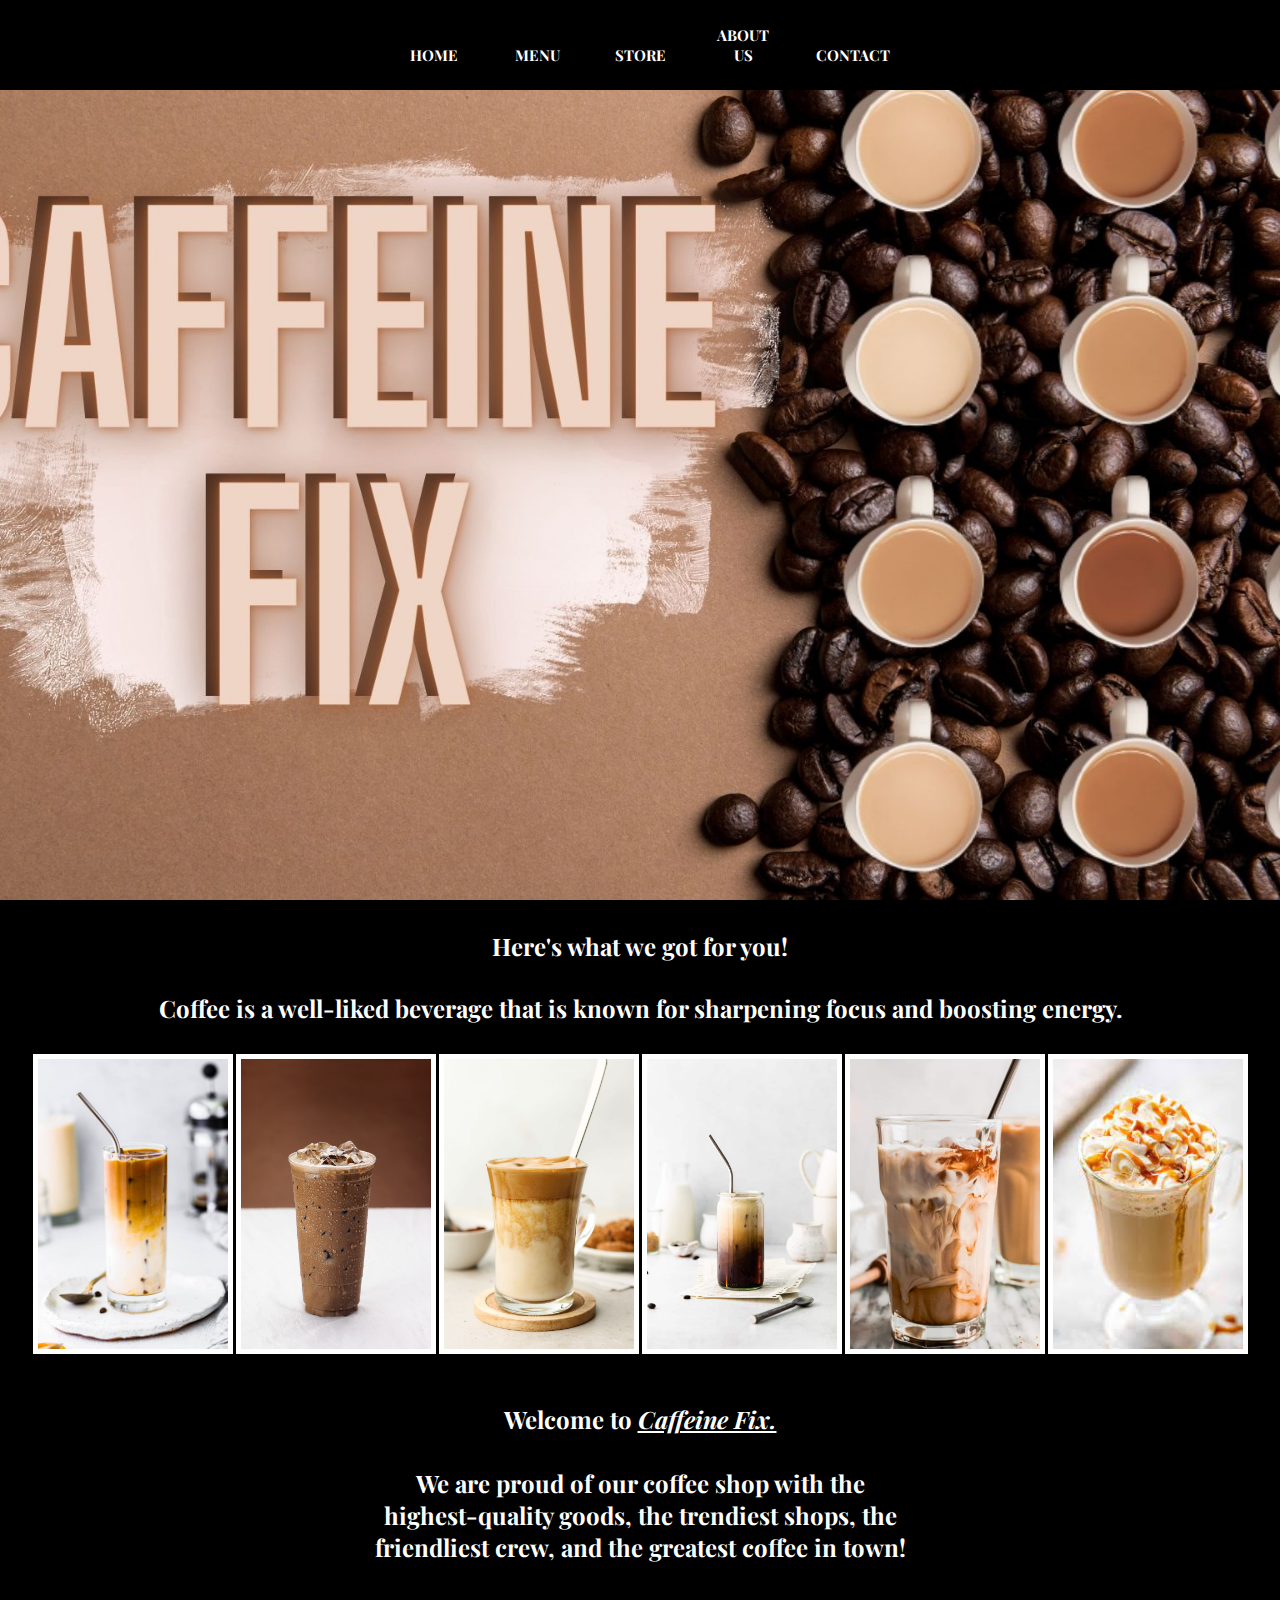
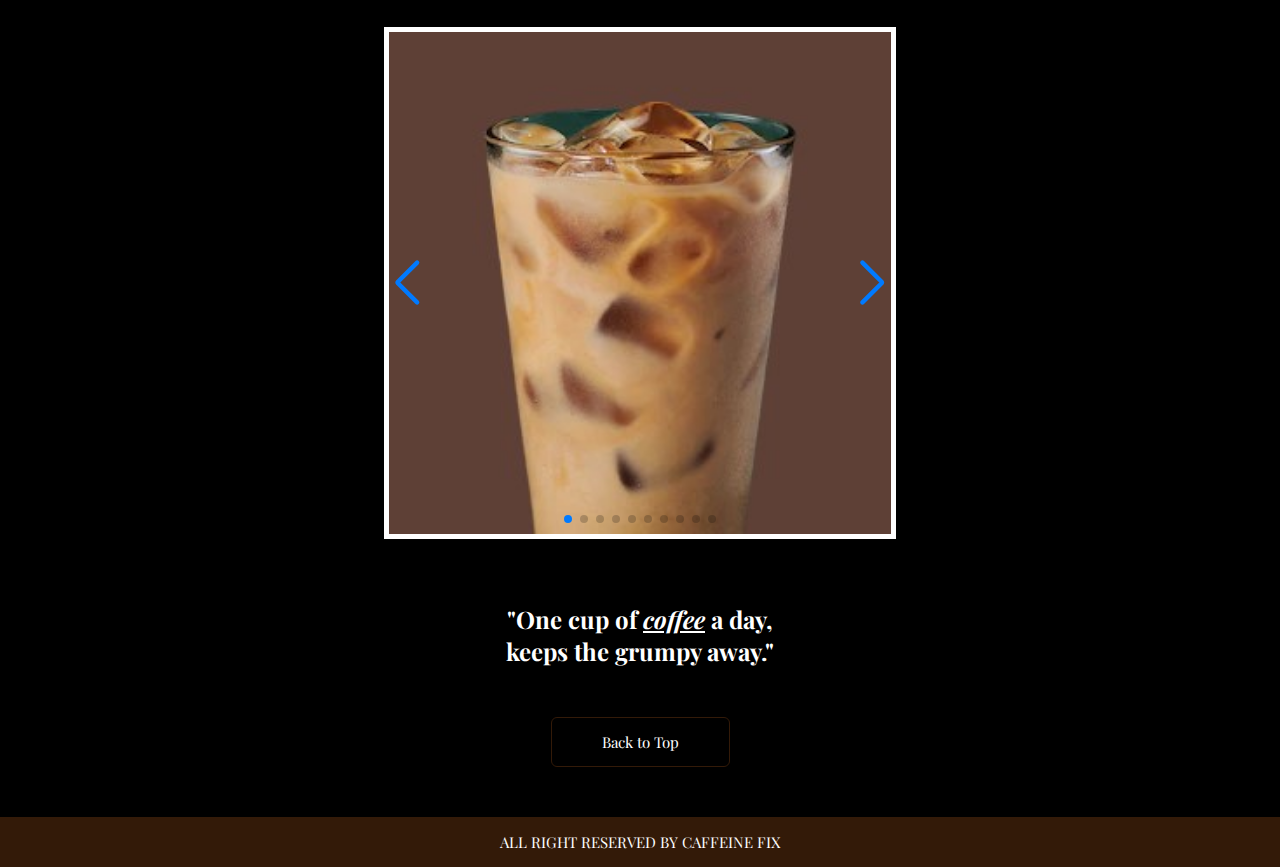
<file: index.html>
<!DOCTYPE html>
<html>
<head>
	<meta charset="utf-8">
	<meta http-equiv="X-UA-Compatible" content="IE-edge">
	<meta name="viewpoint" content="width=device-width, initial-scale=1.0">
	<title>My Corporate website</title>
    <link rel="stylesheet" href="style.css">
   
    <link rel="stylesheet" href="https://cdn.jsdelivr.net/npm/swiper@8/swiper-bundle.min.css">
	<link rel="stylesheet" href="https://cdnjs.cloudflare.com/ajax/libs/font-awesome/4.7.0/css/font-awesome.min.css">
	<link rel="preconnect" href="https://fonts.googleapis.com">
	<link rel="preconnect" href="https://fonts.gstatic.com" crossorigin>
	<link href="https://fonts.googleapis.com/css2?family=Playfair+Display&display=swap" rel="stylesheet">

	
    <style>
       *{
	       margin: 0;
	       padding: 0;
	       font-family: 'Playfair Display' , serif;
	       box-sizing: border-box;
		}

		body{
			background: rgb(0, 0, 0);
			color: #fff;
		}

		#header{
			width: 100%;
			height: 100vh;
			background-image: url(images/header.jpg);
			background-size: cover;
			background-position: center;
		}

		.menu-bar
		{
			background: #331a08;
			text-align: center;
		}

		.menu-bar ul
		{
			display: inline-flex;
			list-style: none;
			color: #fff;

		}

		.menu-bar ul li
		{
			width: 125px;
			margin: 15px;
			padding: 15px;
		}

		.container{
			padding: 10px 10%;
		}

		nav{
			display: flex;
			align-items: center;
			justify-content: space-between;
			flex-wrap: wrap;
		}

		nav ul li{
			display: inline-block;
			list-style: none;
			margin: 0;
			text-align: center;
			
		}

		nav ul li a{
			color: #000000;
			text-decoration: none;
			font-size: 18px;
			margin:0;
			padding: 25px 20px;
			font-size: 15px;
			text-transform: uppercase;
			
		}

		.btn
		
		{
			display: block;
			margin:50px auto;
			width: fit-content;
			border: 1px solid #331a08;
			padding: 14px 50px;
			border-radius: 6px;
			text-decoration: none;
			color: #fff;
			font-size: 15px;
		}
		

		.btn:hover{
			background: #331a08;
		}

		footer{
			background:#331a08;
			color:#fff;
			padding:15px 50px;
			text-align:center;
			font-size: 15px;
		}

        *{
            margin: 0;
            padding: 0;
            box-sizing: border-box;
        }
    
        .container{
            width: 30%;
            height: 40vh;
            display: inline;
            align-items: center;
            justify-self: center;
			
        }

        .swiper{
            width: 40%;
            height: fit-content;
        }
        .swiper-slide img{
            width: 100%;
			display: flex;
			margin-left: auto;
			margin-right: auto;
			grid-column: auto;
        }
	    img {
		    border: 5px solid #fff;
		    align-items: center;
		    justify-content: center;
		   
        }

		img:hover {
			-webkit-transform: scaleX(-1);
			transform: scaleX(-1);
		}
		

		body {margin:0;}
	    
	    .topnav {
		    background-color: #331a08;
		    overflow: hidden;
        }
	    .topnav a {
		    float: left;
		    color: #f2f2f2;
		    text-align: center;
		    padding: 5px 16px;
		    text-decoration: none;
		    font-size: 17px;
        }
	    .topnav a:hover {
		    background-color: #ddd;
		    color: black;
        }
	    .topnav a.active {
		    background-color: #866743;
		    color: white;
		}
		   
		*
	    h1 { 
		    text-align: center; 
		    justify-content: center;
		}
	    body {
		    background-color: #000000;
		    color: white;
		    font-family: 'Franklin Gothic Medium';font-size: 12px;
	    }

    </style>
</head>
<body align="center" >
    <div id="header">
                <div class="navbar">
                    <ul>
                        <li><a href="index.html">HOME</a></li>
                        <li><a href="menu.html">MENU</a></li>
                        <li><a href="store.html">STORE</a></li>
                        <li><a href="aboutus.html">ABOUT US</a></li>
                        <li><a href="contact.html">CONTACT</a></li>
                    </ul>
                    
                </div>
	</div>

	<br>
	<br>

	  <h1 >Here's what we got for you!</h1>
	<br>
	<br>

	<h1>
		<p>Coffee is a well-liked beverage that is known for sharpening focus and boosting energy.</p>
	</h1>


<br>
<br>
	<img src="images/coffee.jpg"
	alt="picture of a coffee"
	height="300"
	width="200"
	hspace="100"
	justify-content: center;
	align-items: center>
	

	<img src="images/icedchocolate.jpg"
	alt="picture of a coffee"
	height="300"
	width="200"
	hspace="100"
	justify-content: center;
	align-items: center>

	<img src="images/dalgona.jpg"
	alt="picture of a coffee"
	height="300"
	width="200"
	hspace="100"
	justify-content: center;
	align-items: center>

	<img src="images/vanillalatte.jpg"
	alt="picture of a coffee"
	height="300"
	width="200"
	hspace="100"
	justify-content: center;
	align-items: center>

	<img src="images/iceespresso.jpg"
	alt="picture of a coffee"
	height="300"
	width="200"
	hspace="100"
	justify-content: center;
	align-items: center>

	<img src="images/caramel.jpg"
	alt="picture of a coffee"
	height="300"
	width="200"
	hspace="100"
	justify-content: center;
	align-items: center>


</div>

	  <br>
	  <br>
	  <br>
	  <br>

	  <h1><font face="serif">Welcome to <i><u>Caffeine Fix.</u></i> </font></h1>

	  <h1  align="center"> <font face="serif">
		<br> We are proud of our coffee shop with the
		<br>  highest-quality goods, the trendiest shops, the
		<br> friendliest crew, and the greatest coffee in town!
		</p>
		</font>
	

	<br>
	
    <div class="container">
        <div class="swiper">
            <!-- Additional required wrapper -->
            <div class="swiper-wrapper" align="center" hspace="600">
              <!-- Slides -->
              <div class="swiper-slide"><img src="images/cf1.jpg" ></div>
              <div class="swiper-slide"><img src="images/cf2.jpg" ></div>
              <div class="swiper-slide"><img src="images/cf3.jpg" ></div>
              <div class="swiper-slide"><img src="images/cf4.jpg" ></div>
              <div class="swiper-slide"><img src="images/cf5.jpg" ></div>
              <div class="swiper-slide"><img src="images/cf6.jpg" ></div>
			  <div class="swiper-slide"><img src="images/cf7.jpg" ></div>
			  <div class="swiper-slide"><img src="images/cf8.jpg" ></div>
			  <div class="swiper-slide"><img src="images/cf9.jpg" ></div>
			  <div class="swiper-slide"><img src="images/cf10.jpg" ></div>
              
            </div>

            <div class="swiper-pagination"></div>

            <div class="swiper-button-prev"></div>
            <div class="swiper-button-next"></div>
          </div>
    </div>
	</h1>
	<h1> 
		<p>
		<br> "One cup of <i><u>coffee</u></i> a day,
		<br> keeps the grumpy away."
		</p>
	</h1>
	

    <a href="#" class="btn">Back to Top</a>

</div>


<script src="https://cdn.jsdelivr.net/npm/swiper@8/swiper-bundle.min.js"></script>

<script>
    const swiper = new Swiper('.swiper', {

  loop: true,

  pagination: {
    el: '.swiper-pagination',
  },

  navigation: {
    nextEl: '.swiper-button-next',
    prevEl: '.swiper-button-prev',
  },

 
});
</script>

<footer>
    <p>ALL RIGHT RESERVED BY CAFFEINE FIX</p>
    </footer>


</body>
</html>
</file>
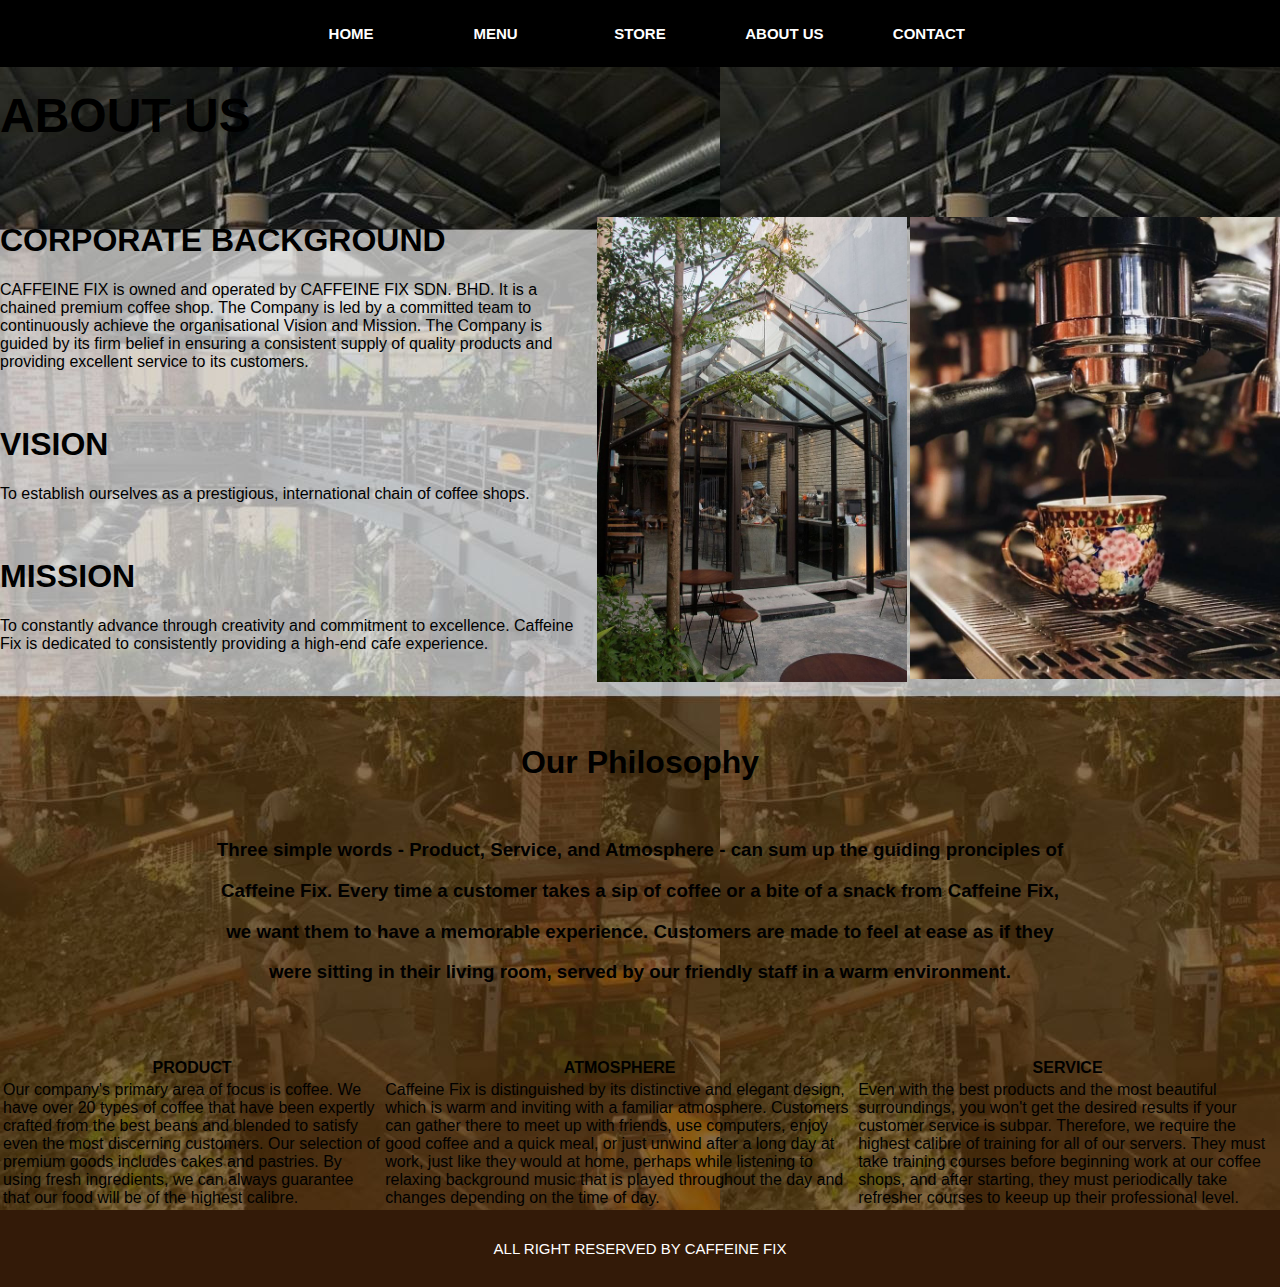
<file: aboutus.html>
<html>
    <head>
        <title>
            ABOUT US
        </title>
        <link rel="stylesheet" href="style.css">
       
           <body background="images/photo_2023-02-04_00-30-03.jpeg">

            <div class="navbar">
                <ul>
                    <li><a href="index.html">HOME</a></li>
                    <li><a href="menu.html">MENU</a></li>
                    <li><a href="store.html">STORE</a></li>
                    <li><a href="aboutus.html">ABOUT US</a></li>
                    <li><a href="contact.html">CONTACT</a></li>
                </ul>
        </body>

    <head>
            <h1 style="text-align:left;"> <font size="40"> ABOUT US</font> </h1>
    
    </head>
<br>
<br>
    <p> 
    <!--Inserting internal images-->
    <img src="images/Where To Drink Coffee In Kuala Lumpur Malaysia -.jpeg" align="right" width="370px">
    <img src="images/Gallery of Brewman Coffee Concept_85 Design -22.jpeg" align="right" width="310px">
    </p>

    <p><h1> CORPORATE BACKGROUND </h1></em></p>
    <p> CAFFEINE FIX is owned and operated by CAFFEINE FIX SDN. BHD. It is a chained premium coffee shop. The Company is led by a committed team to continuously achieve the organisational Vision and Mission. The Company is guided by its firm belief in ensuring a consistent supply of quality products and providing excellent service to its customers. </p>
<br>
    <p><h1> VISION </h1></p>
    <p> To establish ourselves as a prestigious, international chain of coffee shops. </p>
<br>
    <p><h1> MISSION </h1></p>
    <p> To constantly advance through creativity and commitment to excellence. Caffeine Fix is dedicated to consistently providing a high-end cafe experience. </p>
<br>
<br>
<br>
     <head>
        <p>
            <h1 style="text-align:center;"> Our Philosophy </h1>
        </p>
     </head>
<br>
    <h3 style="text-align:center;"> Three simple words - Product, Service, and Atmosphere - can sum up the guiding pronciples of </h3>
    <h3 style="text-align:center;"> Caffeine Fix. Every time a customer takes a sip of coffee or a bite of a snack from Caffeine Fix, </h3>
    <h3 style="text-align:center;"> we want them to have a memorable experience. Customers are made to feel at ease as if they </h3>
    <h3 style="text-align:center;"> were sitting in their living room, served by our friendly staff in a warm environment. </h3>
<br>
<br>
<br>
    <table>
          <tr><th>PRODUCT</th> <th>ATMOSPHERE</th> <th>SERVICE</th></tr>
          <tr><td> Our company's primary area of focus is coffee. We have over 20 types of coffee that have been expertly crafted from the best beans and blended to satisfy even the most discerning customers. Our selection of premium goods includes cakes and pastries. By using fresh ingredients, we can always guarantee that our food will be of the highest calibre.</td><td> Caffeine Fix is distinguished by its distinctive and elegant design, which is warm and inviting with a familiar atmosphere. Customers can gather there to meet up with friends, use computers, enjoy good coffee and a quick meal, or just unwind after a long day at work, just like they would at home, perhaps while listening to relaxing background music that is played throughout the day and changes depending on the time of day.</td><td> Even with the best products and the most beautiful surroundings, you won't get the desired results if your customer service is subpar. Therefore, we require the highest calibre of training for all of our servers. They must take training courses before beginning work at our coffee shops, and after starting, they must periodically take refresher courses to keeup up their professional level. </td></tr>
    </table>
    <footer>
        <p>ALL RIGHT RESERVED BY CAFFEINE FIX</p>
        </footer>
    </html>
</file>
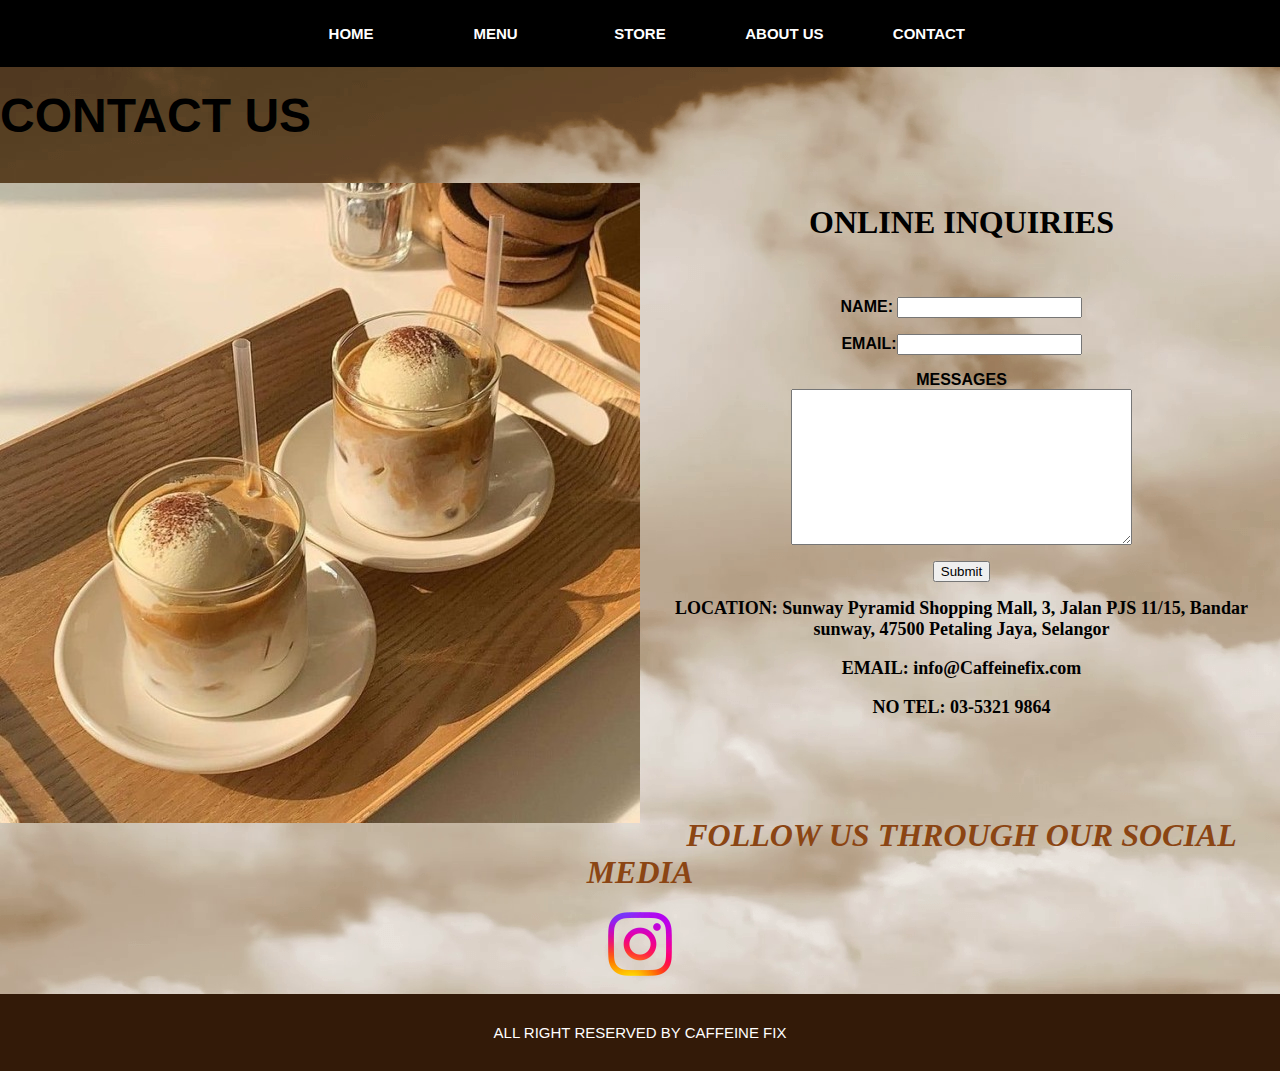
<file: contact.html>
<html>
    <head>
        <title>CONTACT</title>
        <link rel="stylesheet" href="style.css">
    </head>
    <body bgcolor="#DEB887" align="center" background="images/okk.png">
        <div class="navbar">
            <ul>
                <li><a href="index.html">HOME</a></li>
                <li><a href="menu.html">MENU</a></li>
                <li><a href="store.html">STORE</a></li>
                <li><a href="aboutus.html">ABOUT US</a></li>
                <li><a href="contact.html">CONTACT</a></li>
            </ul>
            
        </div>
        
        <h1 align="left"><font size="40">CONTACT US</font> </h1>
       
        <br>
        <style>
            img:hover {
              -webkit-transform: scaleX(-1);
              transform: scaleX(-1);
            }
            </style>
        <img src="images/cofeefe.jpg" alt="cofee" align="left">
         <form name="form1" method="post" action="mailto:nnajwaez@gmail.com" align="center" > <h1> <font face="tahoma"> ONLINE INQUIRIES </font></h1> 
            <br>
            <p>
        <b>NAME:</b> <input name="your name" type="text">
        <p>
        <b>EMAIL:</b><input name="email" type="text">
        </p>
        <b>MESSAGES</b>
        <br><textarea name="message" rows="10" cols="40" style="display: inline;"></textarea>
        <p><input name="Submit" type="Submit" value="Submit"> </p>
        </p>
        </form>
        
        <font face="tahoma" font size="4" align="center">
        <b>LOCATION: Sunway Pyramid Shopping Mall, 3, Jalan PJS 11/15, Bandar sunway, 47500 Petaling Jaya, Selangor
        <p>EMAIL: info@Caffeinefix.com</p>
        <p>NO TEL: 03-5321 9864</p>
        <br>
        <br>
        <br>
        <p>
        <i> <font size="6" style="color: #8B4513;" align="center">FOLLOW US THROUGH OUR SOCIAL MEDIA </font></i>
        <br>
        <br>
        <a href="https://www.instagram.com/caffe_fix/" ><img src="images/igi.png"></a>
        </b>
        </p>
        </font>
        <footer>
            <p>ALL RIGHT RESERVED BY CAFFEINE FIX</p>
            </footer>
    </body>
</html>
</file>
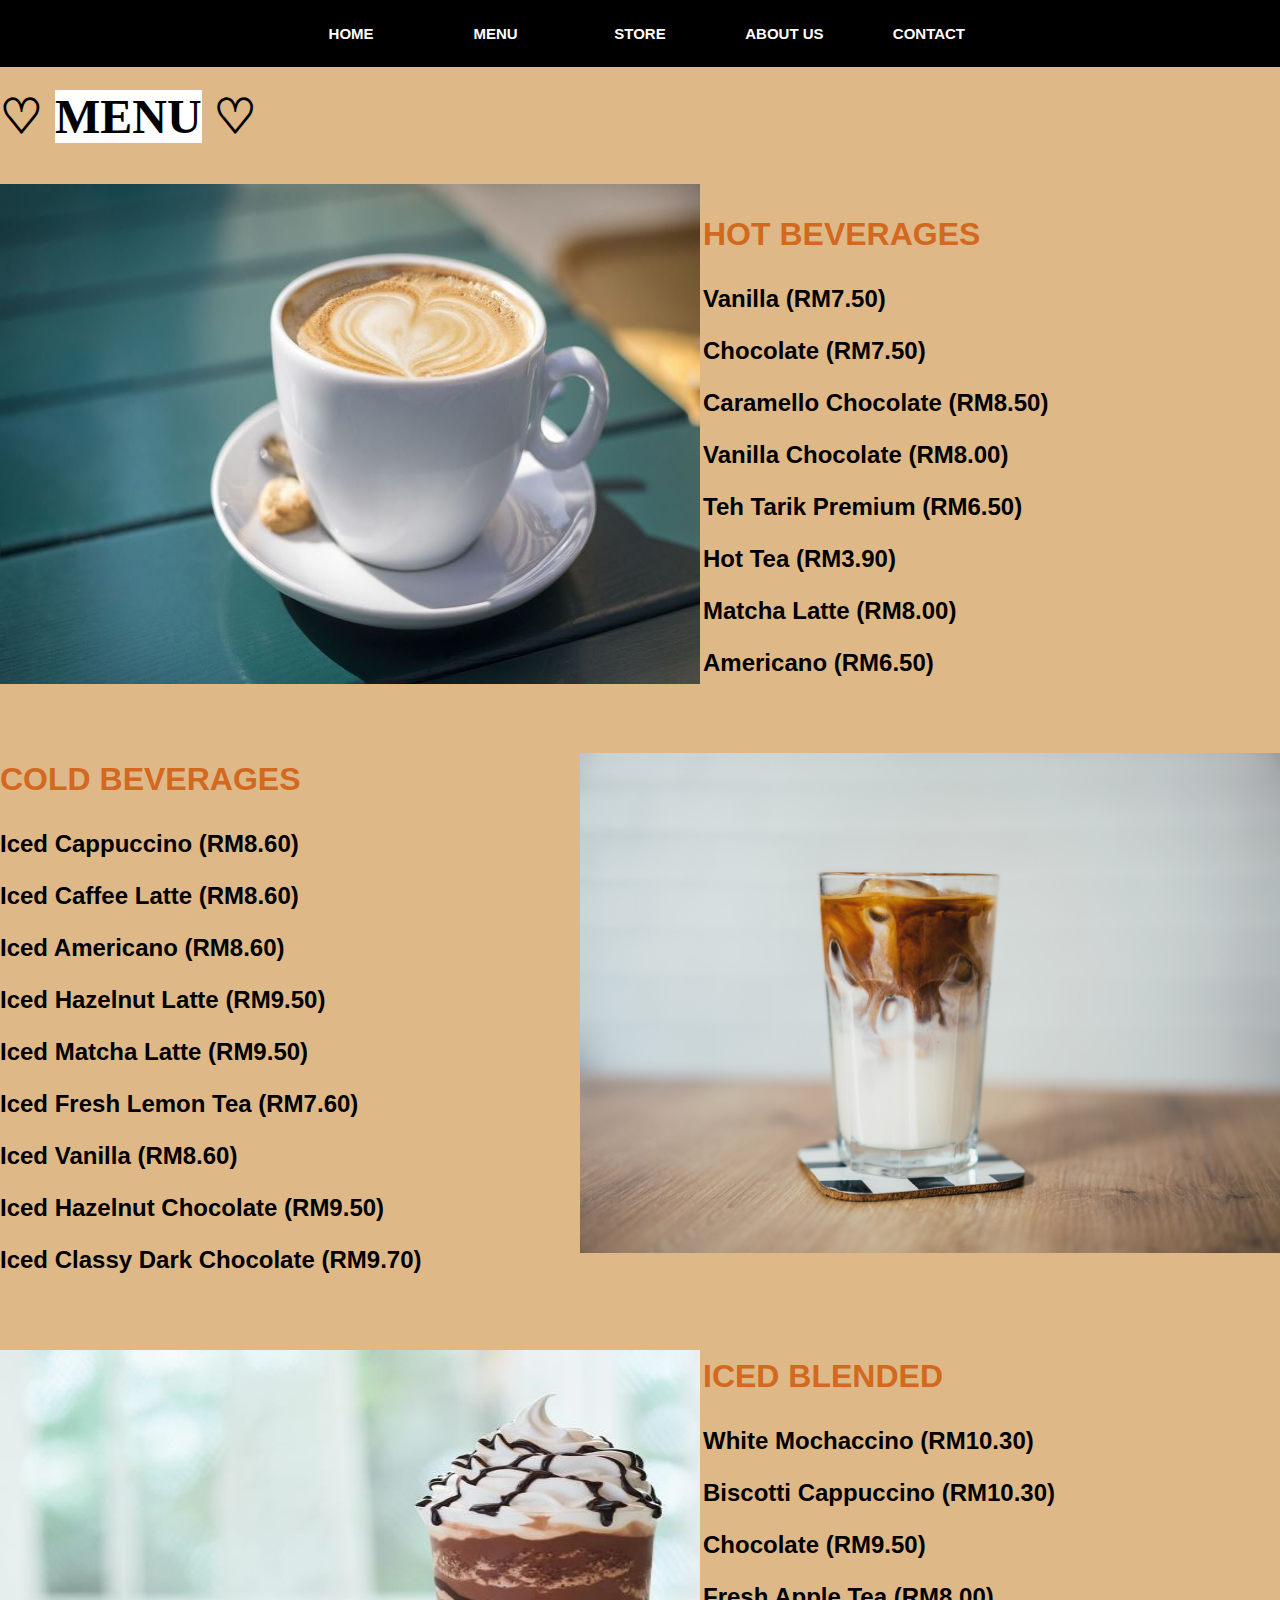
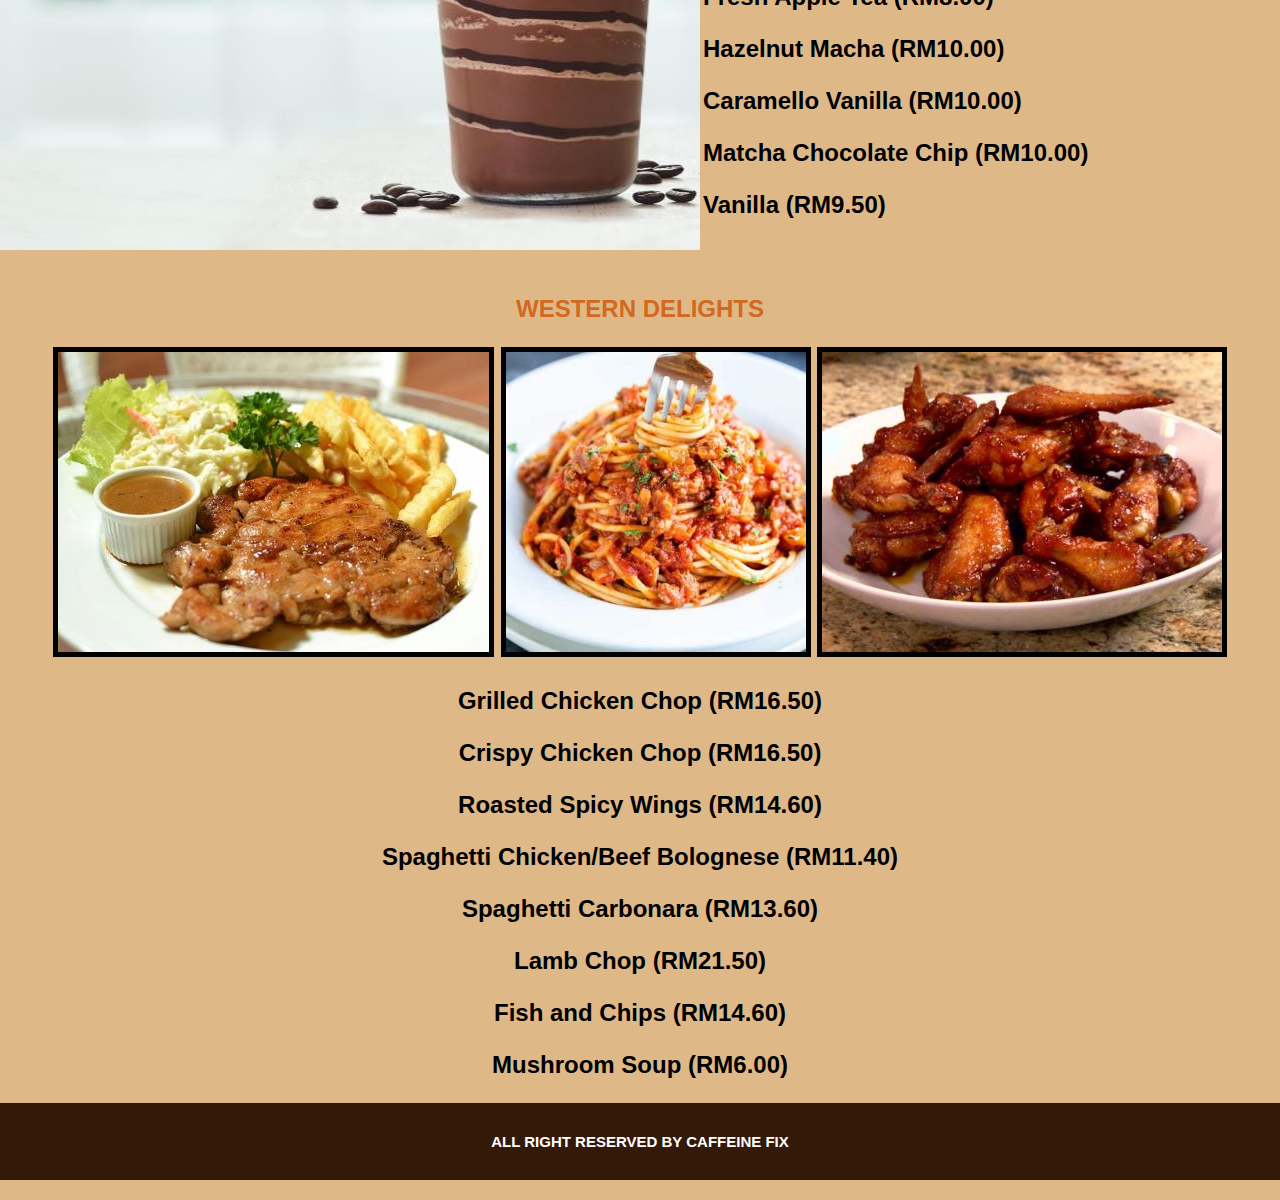
<file: menu.html>
<html>
    <head>
        <title>MENU</title> 

        <link rel="stylesheet" href="style.css">
    <head>
    <body bgcolor="#DEB887">
    </head>
    <body style="text-align: left;">

    <div class="navbar">
        <ul>
            <li><a href="index.html">HOME</a></li>
            <li><a href="menu.html">MENU</a></li>
            <li><a href="store.html">STORE</a></li>
            <li><a href="aboutus.html">ABOUT US</a></li>
            <li><a href="contact.html">CONTACT</a></li>
        </ul>
    <h1><font face=serif font size="40"> &#9825; <span style="background-color: white">MENU</span> &#9825;</font></h1>
    <p>
        <br>
    <img src="images/hotcy.jpeg" width="700" height="500" align="left">
</p>
<p>
    <h1><font face=serif font size="40"></font>
        <p style="color:chocolate">HOT BEVERAGES 
    </p>
<p>
    <h2><font face=cursive font size="20"></font>    
    Vanilla (RM7.50) 
</p>
    Chocolate (RM7.50) 
<p>
    Caramello Chocolate (RM8.50)
<p>
    Vanilla Chocolate (RM8.00)
<p>
    Teh Tarik Premium (RM6.50)
<p>
    Hot Tea (RM3.90)
<p>
    Matcha Latte (RM8.00)
<p>
    Americano (RM6.50)
</p>

<br>
<p>
    <img src="images/menu 5.jpg" width="700" height="500" align="right">
</p>
<p>
<h1><font face=serif font size="40"></font>
    <p style="color:chocolate">COLD BEVERAGES
</p>
<p>
    <h2><font face=cursive font size="20"></font> <h2 align="left">
    Iced Cappuccino (RM8.60) 
<p>
    Iced Caffee Latte (RM8.60)
<p>
    Iced Americano (RM8.60)
<p>
    Iced Hazelnut Latte (RM9.50)
<p>
    Iced Matcha Latte (RM9.50)
<p>
    Iced Fresh Lemon Tea (RM7.60)
<p>
    Iced Vanilla (RM8.60)
<p>
    Iced Hazelnut Chocolate (RM9.50)
<p>
    Iced Classy Dark Chocolate (RM9.70)
</p>
<br>
<p>
    <img src="images/icy.jpeg" width="700" height="500" align="left">
</p>
<p>
    <h1><font face=serif font size="40"></font>
        <p style="color:chocolate">ICED BLENDED
    </p>
</p>
    <h2><font face=cursive font size="20"></font> 
    White Mochaccino (RM10.30)
<p>
    Biscotti Cappuccino (RM10.30)
<p>
    Chocolate (RM9.50)
<p>
    Fresh Apple Tea (RM8.00)
<p>
    Hazelnut Macha (RM10.00)
<p>
    Caramello Vanilla (RM10.00)
<p>
    Matcha Chocolate Chip (RM10.00)
<p>
    Vanilla (RM9.50)
</p>
<br>
<p>
    <h1><font face=serif font size="40"></font> <h2 align="center">
        <p style="color:chocolate">WESTERN DELIGHTS <h2 align="center">
<p>
    <img src="images/chickengrill.jpeg" border="5"> <img src="images/spaghetti.jpeg" border="5"> <img src="images/spicywing.jpeg" <width="300px" border="5">
<br>
<p>
    <h2><font face=cursive font size="20"></font> <h2 align="center">
    Grilled Chicken Chop (RM16.50)
<p>
    Crispy Chicken Chop (RM16.50)
<p>
    Roasted Spicy Wings (RM14.60)
<p>
    Spaghetti Chicken/Beef Bolognese (RM11.40)
<p>
    Spaghetti Carbonara (RM13.60)
<p>
    Lamb Chop (RM21.50)
<p>
    Fish and Chips (RM14.60)
<p>
    Mushroom Soup (RM6.00)
</p>
    <footer>
    <p>ALL RIGHT RESERVED BY CAFFEINE FIX</p>
    </footer>
</body>
</html>
</file>
<file: style.css>
body 
{
    margin: 0;
    padding: 0;
    font-family: Arial;
}
#header{
    width: 100%;
    height: 100vh;
    background-image: url(images/header.jpg);
    background-size: cover;
    background-position: center;
}

.nav{
	display: flex;
	align-items: center;
	justify-content: space-between;
	flex-wrap: wrap;
}
.navbar ul
 {
    list-style: none;
    background: #000;
    padding: 0;
    margin: 0;
    text-align: center;
}
.navbar li 
{
    display: inline-block;

}
.navbar a{
    text-decoration: none;
    color: white;
    width: 100px;
    display: block;
    padding: 25px 20px;
    font-size: 15px;
    text-transform: uppercase;
    font-weight: bold;
    text-align: center;
}
.navbar a:hover {
    background: brown;
}

footer{
    background:#331a08;
    color: white;
    padding:15px 50px;
    text-align:center;
    font-size: 15px;
}
</file>
